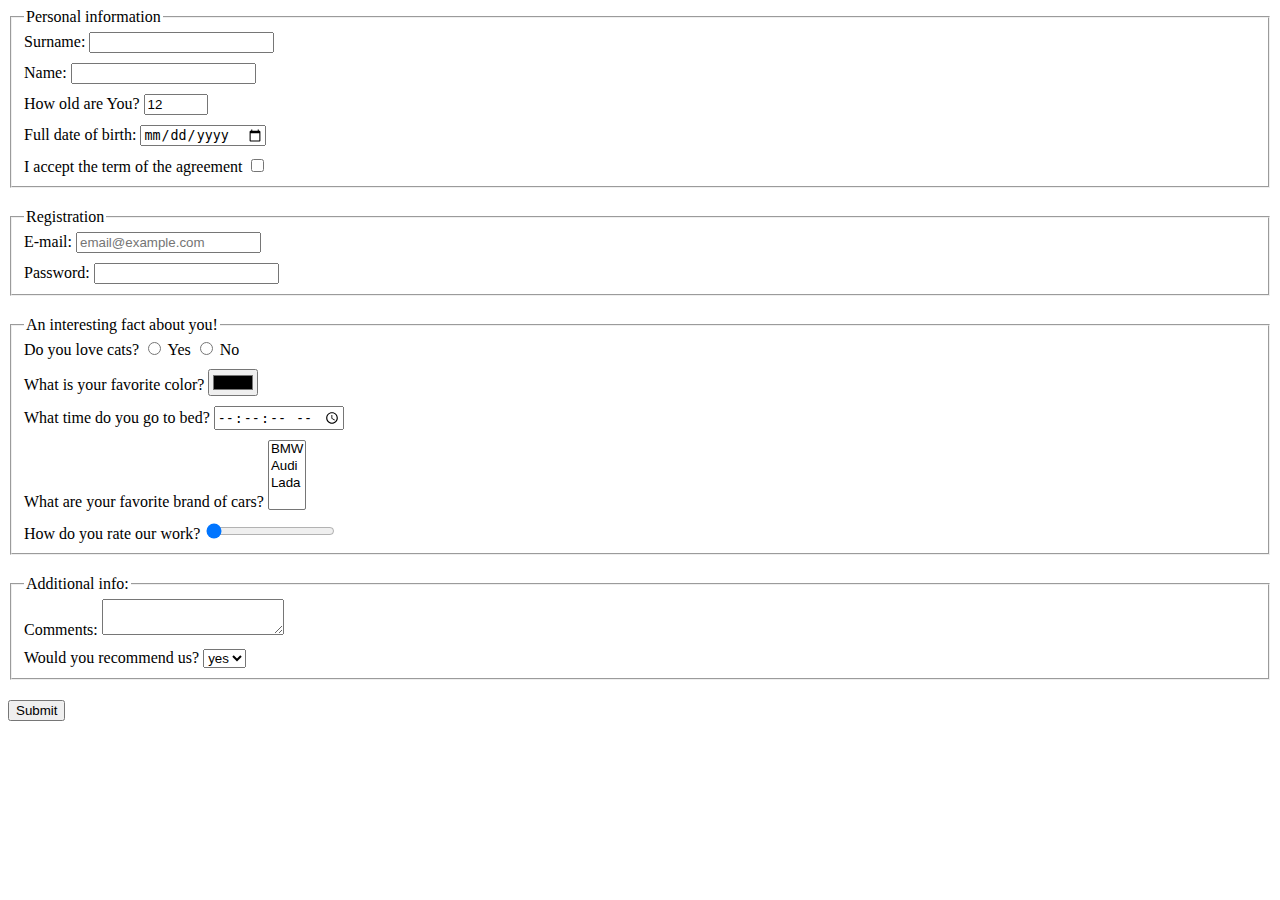
<file: index.html>
<!doctype html><html lang="en"><head><meta charset="UTF-8"><meta name="viewport" content="width=device-width, user-scalable=no, initial-scale=1.0, maximum-scale=1.0, minimum-scale=1.0"><meta http-equiv="X-UA-Compatible" content="ie=edge"><title>HTML Form</title><link rel="stylesheet" href="style.fcea3510.css"></head><body> <form action="https://mate-academy-form-lesson.herokuapp.com/create-application" method="POST"> <fieldset class="fieldset"> <legend>Personal information</legend> <label class="form-field">Surname: <input type="text" name="surname" autocomplete="off"> </label> <label class="form-field"> Name: <input type="text" name="name" autocomplete="off"> </label> <label class="form-field"> How old are You? <input type="number" name="age" min="1" max="100" value="12"> </label> <label class="form-field"> Full date of birth: <input type="date" name="birth"> </label> <label class="form-field"> I accept the term of the agreement <input type="checkbox" name="agreement" required> </label> </fieldset> <fieldset class="fieldset"> <legend>Registration</legend> <label class="form-field"> E-mail: <input type="email" name="email" placeholder="email@example.com"> </label> <label class="form-field"> Password: <input type="password" name="password" minlength="5" maxlength="50" required> </label> </fieldset> <fieldset class="fieldset"> <legend>An interesting fact about you!</legend> <label class="form-field"> Do you love cats? <label> <input type="radio" name="lovecat" value="y"> Yes </label> <label> <input type="radio" name="lovecat" value="n"> No </label> </label> <label class="form-field"> What is your favorite color? <input type="color" name="color"> </label> <label class="form-field"> What time do you go to bed? <input type="time" name="time" step="1"> </label> <label class="form-field"> What are your favorite brand of cars? <select name="car" multiple> <option value="BMW">BMW</option> <option value="Audi">Audi</option> <option value="Lada">Lada</option> </select> </label> <label class="form-field"> How do you rate our work? <input type="range" min="0" max="10" value="0"> </label> </fieldset> <fieldset class="fieldset"> <legend>Additional info:</legend> <label class="form-field"> Comments: <textarea name="comments"></textarea> </label> <label class="form-field"> Would you recommend us? <select id="recommendation" name="recommendation"> <option value="yes">yes</option> <option value="no">no</option> </select> </label> </fieldset> <button type="submit">Submit</button> </form> <script type="text/javascript" src="main.e97352c4.js"></script> </body></html>
</file>
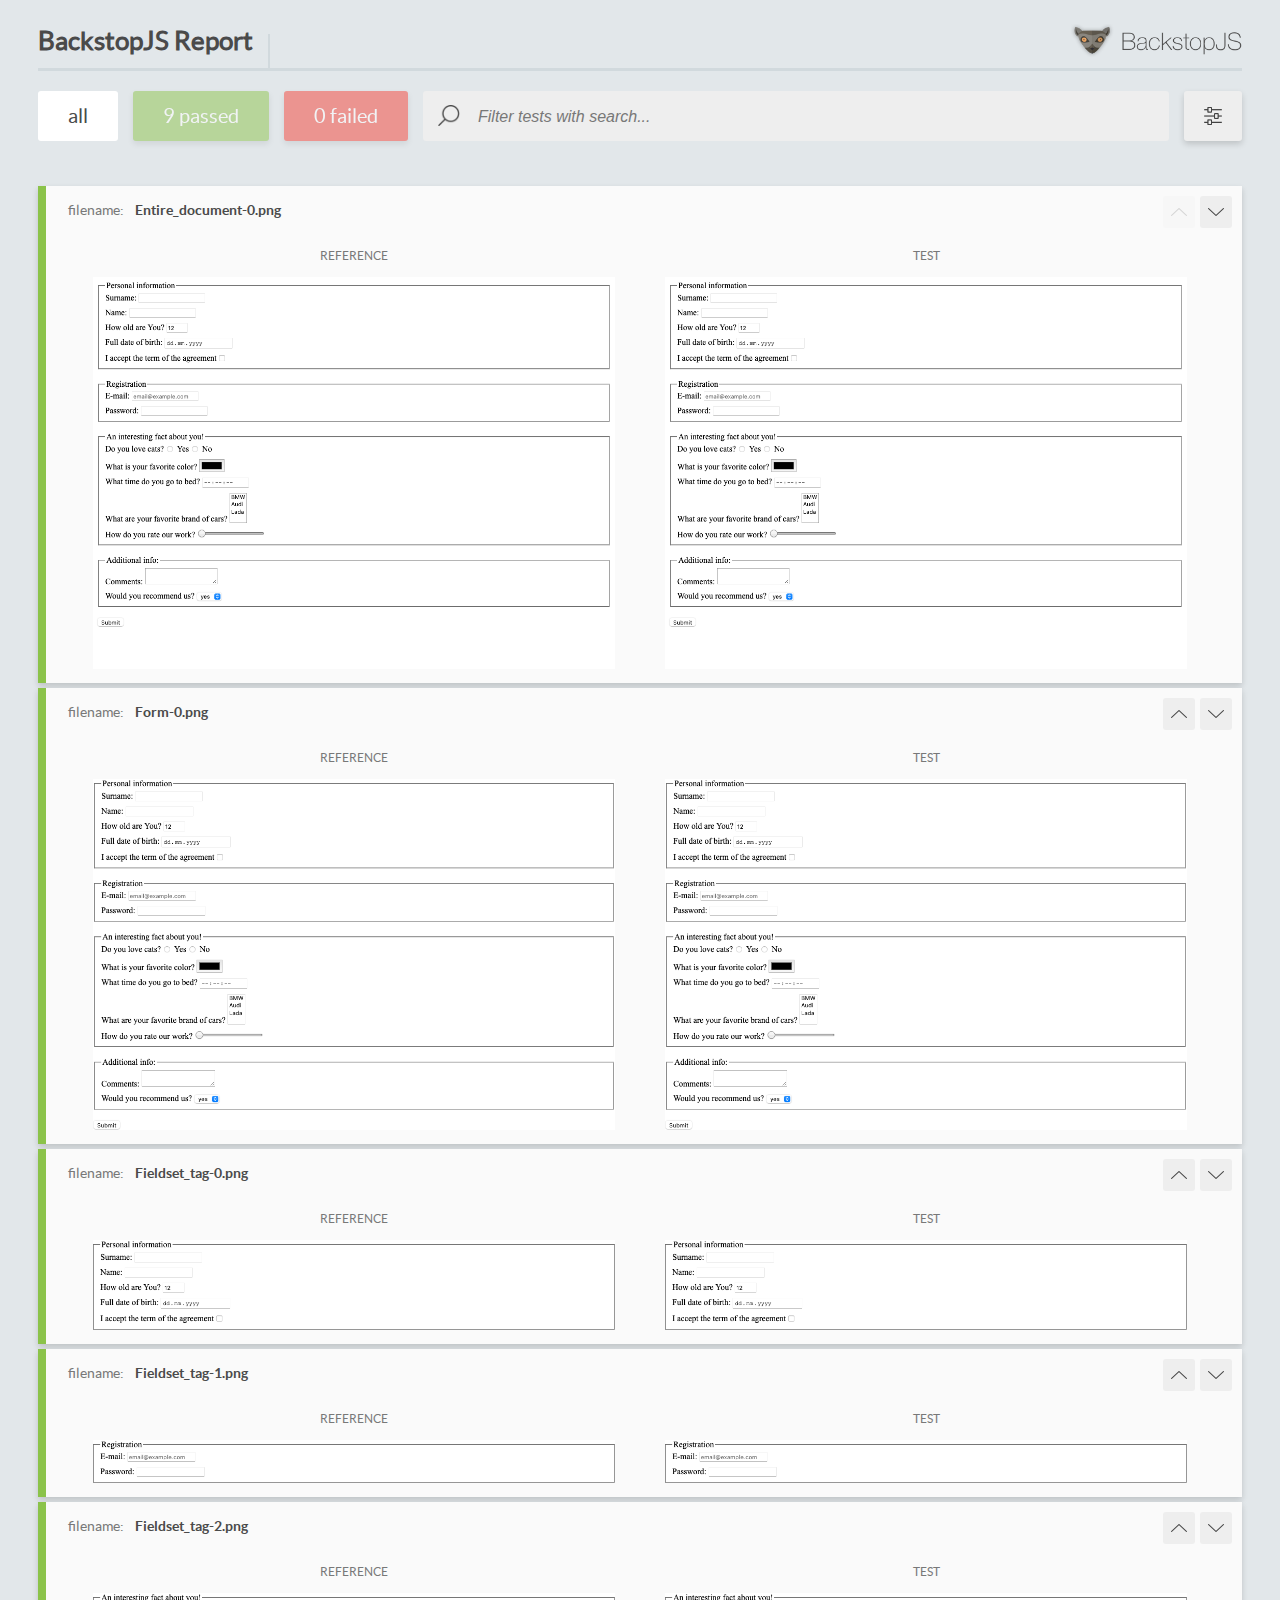
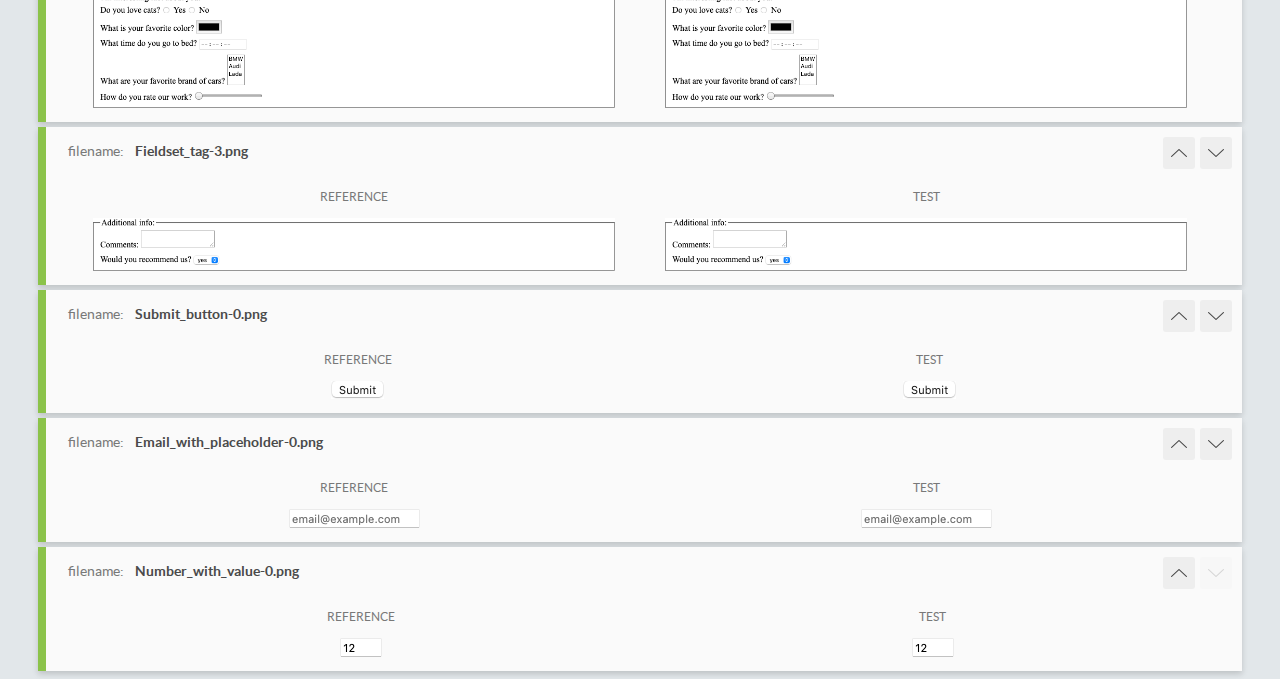
<file: report/html_report/index.html>
<!DOCTYPE html>
<html>
  <head>
    <meta charset="utf-8">
    <title>BackstopJS Report</title>

    <style>
      @font-face {
          font-family: 'latoregular';
          src: url('./assets/fonts/lato-regular-webfont.woff2') format('woff2'),
              url('./assets/fonts/lato-regular-webfont.woff') format('woff');
          font-weight: 400;
          font-style: normal;
      }
      @font-face {
          font-family: 'latobold';
          src: url('./assets/fonts/lato-bold-webfont.woff2') format('woff2'),
              url('./assets/fonts/lato-bold-webfont.woff') format('woff');
          font-weight: 700;
          font-style: normal;
      }

      .ReactModal__Body--open {
          overflow: hidden;
      }
      .ReactModal__Body--open .header {
        display: none;
      }

    </style>
  </head>
  <body style="background-color: #E2E7EA">
    <div id="root">

    </div>
    <script type="text/javascript">
      function report (report) { // eslint-disable-line no-unused-vars
        window.tests = report;
      }
    </script>
    <script type="text/javascript" src="config.js"></script>
    <script type="text/javascript" src="index_bundle.js"></script>
  </body>
</html>
</file>
<file: style.fcea3510.css>
.form-field{margin-bottom:10px;display:block}.form-field:last-child{margin-bottom:0}.fieldset{margin-bottom:20px}
/*# sourceMappingURL=style.fcea3510.css.map */
</file>
